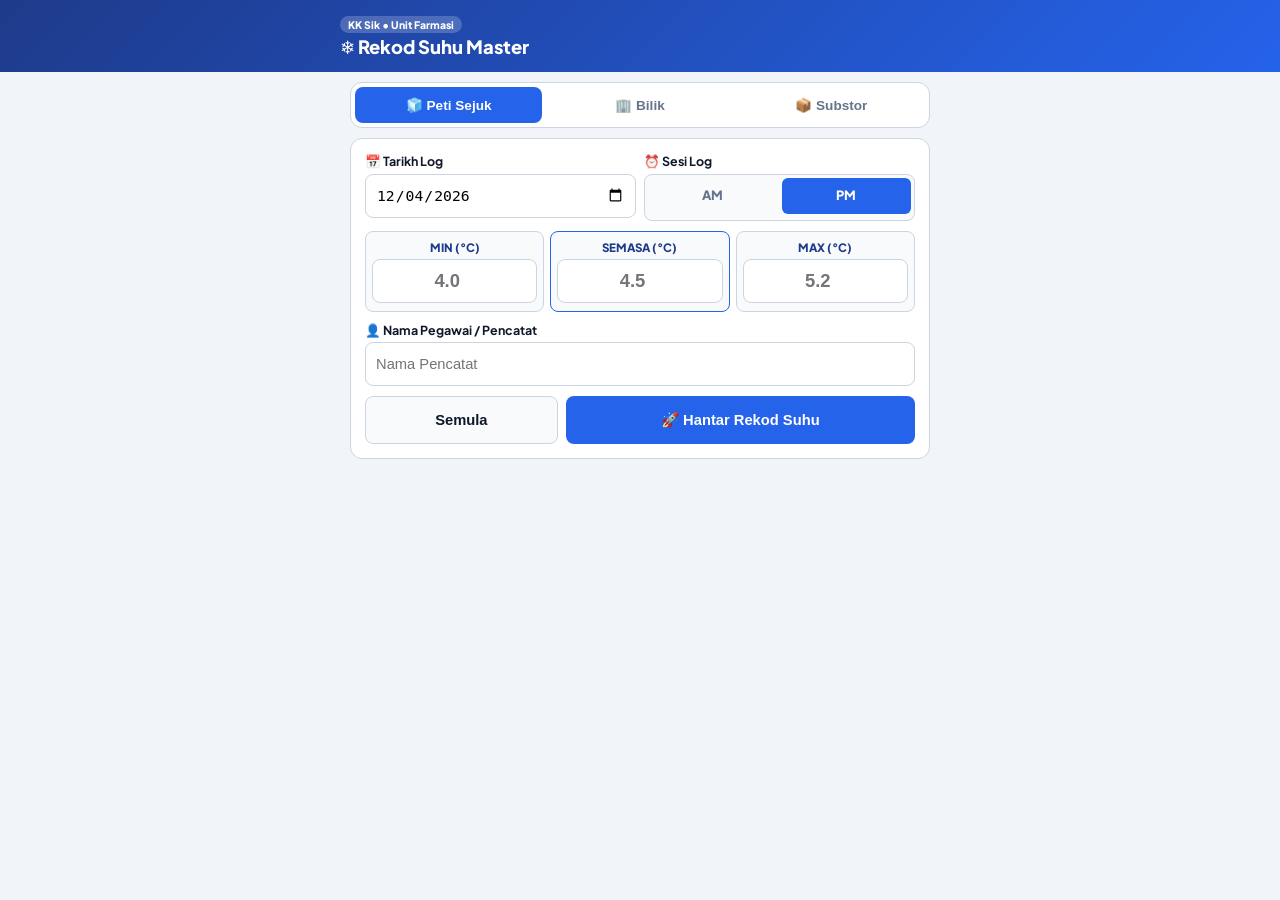
<file: standalone_app.html>
<!DOCTYPE html>
<html lang="ms">
<head>
  <meta charset="UTF-8">
  <meta name="viewport" content="width=device-width, initial-scale=1.0, maximum-scale=1.0, user-scalable=no">
  <title>Rekod Suhu Master — Unit Farmasi KK Sik</title>
  <link rel="preconnect" href="https://fonts.googleapis.com">
  <link rel="preconnect" href="https://fonts.gstatic.com" crossorigin>
  <link href="https://fonts.googleapis.com/css2?family=Plus+Jakarta+Sans:wght@400;500;600;700;800&display=swap" rel="stylesheet">
  <style>
    :root {
      --font-family: 'Plus Jakarta Sans', system-ui, sans-serif;
      --bg-main: #f1f5f9;
      --bg-card: #ffffff;
      --bg-subtle: #f8fafc;
      --border-color: #cbd5e1;
      --text-main: #0f172a;
      --text-muted: #64748b;
      --primary: #2563eb;
      --primary-dark: #1e3a8a;
      --primary-light: #eff6ff;
      --success: #16a34a;
      --success-bg: #f0fdf4;
      --warning: #d97706;
      --warning-bg: #fffbeb;
      --danger: #dc2626;
      --danger-bg: #fef2f2;
      --radius-md: 12px;
      --radius-sm: 8px;
    }

    * { box-sizing: border-box; margin: 0; padding: 0; }
    body {
      font-family: var(--font-family);
      background-color: var(--bg-main);
      color: var(--text-main);
      line-height: 1.4;
      padding-bottom: 30px;
      touch-action: manipulation;
    }

    .app-header {
      background: linear-gradient(135deg, #1e3a8a 0%, #2563eb 100%);
      color: white;
      padding: 12px 14px;
    }
    .header-container {
      max-width: 600px;
      margin: 0 auto;
      display: flex;
      justify-content: space-between;
      align-items: center;
    }
    .brand-badge {
      font-size: 0.65rem;
      font-weight: 800;
      background: rgba(255,255,255,0.2);
      padding: 2px 8px;
      border-radius: 12px;
    }
    .brand-title { font-size: 1.15rem; font-weight: 800; }

    .main-wrapper { max-width: 600px; margin: 0 auto; padding: 10px; }

    .location-segmented-bar {
      display: grid;
      grid-template-columns: repeat(3, 1fr);
      background: white;
      padding: 4px;
      border-radius: var(--radius-md);
      border: 1px solid var(--border-color);
      gap: 4px;
      margin-bottom: 10px;
    }
    .tab-btn {
      background: transparent;
      border: none;
      padding: 10px 4px;
      border-radius: var(--radius-sm);
      font-size: 0.85rem;
      font-weight: 700;
      color: var(--text-muted);
      cursor: pointer;
      display: flex;
      flex-direction: column;
      align-items: center;
    }
    .tab-btn.active {
      background: var(--primary);
      color: white;
    }

    .card {
      background: white;
      border-radius: var(--radius-md);
      padding: 14px;
      margin-bottom: 12px;
      border: 1px solid var(--border-color);
    }

    .form-row-compact { display: grid; grid-template-columns: 1fr 1fr; gap: 8px; margin-bottom: 10px; }
    label { display: block; font-weight: 700; font-size: 0.78rem; margin-bottom: 3px; }
    input[type="text"], input[type="number"], input[type="date"], input[type="time"], select, textarea {
      width: 100%;
      padding: 10px;
      border: 1.5px solid var(--border-color);
      border-radius: var(--radius-sm);
      font-size: 0.92rem;
      min-height: 44px;
    }

    .slot-pill-group {
      display: flex; gap: 4px; background: var(--bg-subtle); padding: 3px; border-radius: var(--radius-sm); border: 1.5px solid var(--border-color); min-height: 44px; align-items: center;
    }
    .slot-pill { flex: 1; }
    .slot-pill input { display: none; }
    .slot-label {
      display: flex; justify-content: center; align-items: center; padding: 8px; border-radius: 6px; cursor: pointer; font-weight: 800; font-size: 0.8rem; color: var(--text-muted); height: 36px;
    }
    .slot-pill input:checked + .slot-label { background: var(--primary); color: white; }

    .temp-grid-mobile { display: grid; grid-template-columns: repeat(3, 1fr); gap: 6px; margin-bottom: 10px; }
    .temp-box { background: var(--bg-subtle); border: 1.5px solid var(--border-color); border-radius: var(--radius-sm); padding: 8px 6px; text-align: center; }
    .temp-box label { font-size: 0.72rem; font-weight: 800; color: var(--primary-dark); }
    .temp-box input { text-align: center; font-weight: 800; font-size: 1.15rem; height: 44px; }

    .btn-group-mobile { display: flex; gap: 8px; margin-top: 10px; }
    .btn { padding: 12px 16px; border-radius: var(--radius-sm); font-weight: 800; font-size: 0.92rem; cursor: pointer; border: none; min-height: 48px; flex: 1; }
    .btn-primary { background: var(--primary); color: white; flex: 2; }
    .btn-secondary { background: var(--bg-subtle); color: var(--text-main); border: 1.5px solid var(--border-color); }

    .hidden { display: none !important; }
  </style>
</head>
<body>

  <header class="app-header">
    <div class="header-container">
      <div>
        <span class="brand-badge">KK Sik • Unit Farmasi</span>
        <h1 class="brand-title">❄️ Rekod Suhu Master</h1>
      </div>
    </div>
  </header>

  <main class="main-wrapper">
    <nav class="location-segmented-bar">
      <button class="tab-btn active" onclick="switchLokasi('PETI_SEJUK')">🧊 Peti Sejuk</button>
      <button class="tab-btn" onclick="switchLokasi('BILIK')">🏢 Bilik</button>
      <button class="tab-btn" onclick="switchLokasi('SUBSTOR')">📦 Substor</button>
    </nav>

    <div class="card">
      <form id="tempForm">
        <div class="form-row-compact">
          <div>
            <label for="dateInput">📅 Tarikh Log</label>
            <input type="date" id="dateInput" name="date" required />
          </div>
          <div>
            <label>⏰ Sesi Log</label>
            <div class="slot-pill-group">
              <div class="slot-pill">
                <input type="radio" id="slotAM" name="slot" value="AM" checked />
                <label for="slotAM" class="slot-label">AM</label>
              </div>
              <div class="slot-pill">
                <input type="radio" id="slotPM" name="slot" value="PM" />
                <label for="slotPM" class="slot-label">PM</label>
              </div>
            </div>
          </div>
        </div>

        <div class="temp-grid-mobile">
          <div class="temp-box">
            <label for="min">MIN (°C)</label>
            <input type="number" step="0.1" id="min" name="min" placeholder="4.0" inputmode="decimal" required />
          </div>
          <div class="temp-box" style="border-color:var(--primary);">
            <label for="semasa">SEMASA (°C)</label>
            <input type="number" step="0.1" id="semasa" name="semasa" placeholder="4.5" inputmode="decimal" required />
          </div>
          <div class="temp-box">
            <label for="max">MAX (°C)</label>
            <input type="number" step="0.1" id="max" name="max" placeholder="5.2" inputmode="decimal" required />
          </div>
        </div>

        <div style="margin-bottom:10px;">
          <label for="namaInput">👤 Nama Pegawai / Pencatat</label>
          <input type="text" id="namaInput" name="nama" placeholder="Nama Pencatat" required autocomplete="name" />
        </div>

        <div class="btn-group-mobile">
          <button type="button" class="btn btn-secondary" onclick="document.getElementById('tempForm').reset()">Semula</button>
          <button type="submit" class="btn btn-primary" id="submitBtn">🚀 Hantar Rekod Suhu</button>
        </div>
      </form>
    </div>
  </main>

  <script>
    let currentLokasi = 'PETI_SEJUK';
    const WEB_APP_URL = 'https://script.google.com/macros/s/AKfycbx84PC4_XAKuYaT9NGZgq4-wZbafTlal7h4YmURvX0rZ5-6zQrRpM_FcxAbt-HMo28/exec';

    document.addEventListener('DOMContentLoaded', () => {
      const d = new Date();
      const iso = `${d.getFullYear()}-${String(d.getMonth()+1).padStart(2,'0')}-${String(d.getDate()).padStart(2,'0')}`;
      document.getElementById('dateInput').value = iso;
      if (d.getHours() >= 14) document.getElementById('slotPM').checked = true;

      const savedName = localStorage.getItem('kk_sik_staff_name');
      if (savedName) document.getElementById('namaInput').value = savedName;
    });

    function switchLokasi(loc) {
      currentLokasi = loc;
      document.querySelectorAll('.tab-btn').forEach(btn => {
        btn.classList.toggle('active', btn.textContent.includes(loc.replace('_',' ')));
      });
    }

    document.getElementById('tempForm').addEventListener('submit', async (e) => {
      e.preventDefault();
      const fd = new FormData(e.target);
      const btn = document.getElementById('submitBtn');
      btn.disabled = true;
      btn.textContent = 'Menghantar...';

      const payload = {
        lokasi: currentLokasi,
        date: fd.get('date'),
        slot: fd.get('slot'),
        min: fd.get('min'),
        semasa: fd.get('semasa'),
        max: fd.get('max'),
        nama: fd.get('nama')
      };

      if (payload.nama) localStorage.setItem('kk_sik_staff_name', payload.nama);

      try {
        await fetch(WEB_APP_URL, {
          method: 'POST',
          mode: 'no-cors',
          headers: { 'Content-Type': 'text/plain;charset=utf-8' },
          body: JSON.stringify(payload)
        });
        alert('✅ Berjaya Dihantar!');
      } catch (err) {
        alert('⚠️ Simpan Offline!');
      }

      btn.disabled = false;
      btn.textContent = '🚀 Hantar Rekod Suhu';
    });
  </script>
</body>
</html>
</file>
